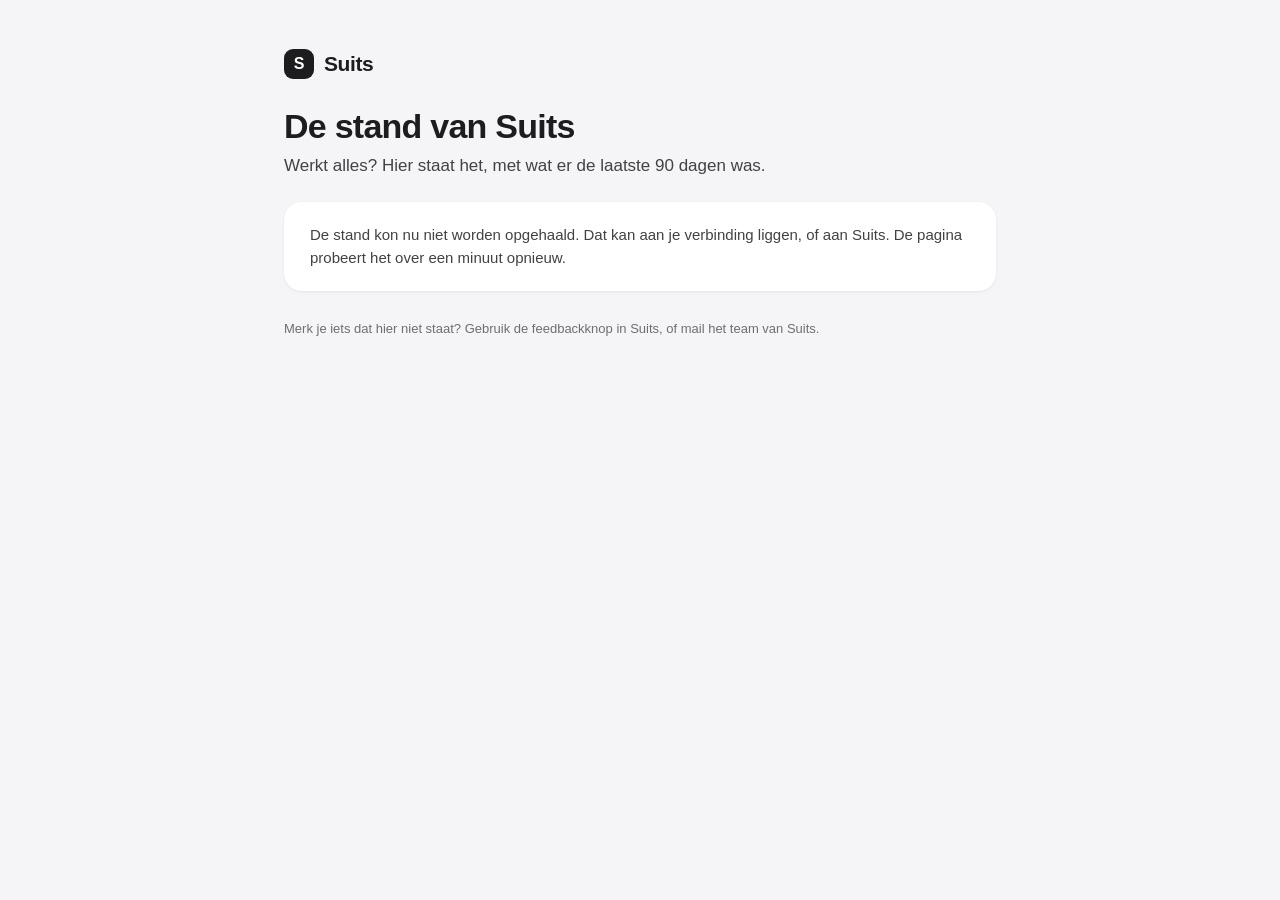
<file: status.html>
<!doctype html>
<html lang="nl">
<head>
<meta charset="utf-8">
<meta name="viewport" content="width=device-width, initial-scale=1">
<meta name="robots" content="noindex">
<title>Suits: de stand</title>
<!--
  De openbare statuspagina van Suits (wens 2 en de beloftes van het superplan: een openbare
  statuspagina met historie, na elke storing een korte uitleg). Ze wordt met de app mee
  gebouwd (Vite zet alles uit public/ ongewijzigd naast de app) en leest de functie status op
  de server, zonder sleutel. Wat er staat, zet het team van Suits bij /beheer.

  Op deze computer (localhost) en met ?voorbeeld=1 toont ze een voorbeeld en vraagt ze niets
  aan de server; met ?echt=1 vraagt ze het toch. Kleur draagt nooit de betekenis: de stand staat
  er altijd in woorden. Zie docs/beheer.md.
-->
<style>
:root{
  --font:-apple-system,BlinkMacSystemFont,"SF Pro Text","Helvetica Neue",Arial,sans-serif;
  --font-kop:-apple-system,BlinkMacSystemFont,"SF Pro Display","Helvetica Neue",Arial,sans-serif;
  --bg:#f5f5f7;--vlak:#ffffff;--zacht:#f5f5f7;
  --inkt:#1d1d1f;--inkt-2:#424245;--inkt-3:#6e6e73;
  --lijn:#e5e5ea;--lijn-sterk:#d2d2d7;
  --blauw:#0071e3;--blauw-zacht:#eef5fd;
  --schaduw:0 1px 3px rgba(0,0,0,.07);
}
*{box-sizing:border-box;margin:0;padding:0}
body{font-family:var(--font);font-size:15px;line-height:1.5;color:var(--inkt);background:var(--bg);-webkit-font-smoothing:antialiased}
.blad{max-width:760px;margin:0 auto;padding:48px 24px 64px}
.merk{display:flex;align-items:center;gap:10px;margin-bottom:28px}
.merk-teken{display:grid;place-items:center;width:30px;height:30px;border-radius:9px;background:var(--inkt);color:#fff;font-size:16px;font-weight:700}
.merk-naam{font-family:var(--font-kop);font-size:21px;font-weight:700;letter-spacing:-.02em}
h1{font-family:var(--font-kop);font-size:34px;font-weight:700;line-height:1.1;letter-spacing:-.022em}
h2{font-family:var(--font-kop);font-size:20px;font-weight:600;line-height:1.2;letter-spacing:-.015em;margin-bottom:12px}
.sub{margin-top:8px;color:var(--inkt-2);font-size:17px}
.klein{font-size:13px;color:var(--inkt-3)}
.kaart{margin-top:24px;padding:22px 26px;border-radius:18px;background:var(--vlak);box-shadow:var(--schaduw)}
.stand{display:flex;align-items:center;gap:14px;padding-bottom:12px}
.stand-teken{flex:none;display:grid;place-items:center;width:40px;height:40px;border-radius:50%;border:2px solid var(--inkt);font-size:20px;font-weight:700}
.stand-teken svg{width:22px;height:22px;fill:none;stroke:currentColor;stroke-width:2.2;stroke-linecap:round;stroke-linejoin:round}
.stand-woord{font-family:var(--font-kop);font-size:24px;font-weight:700}
.woord{display:inline-flex;align-items:center;padding:2px 10px;border:1px solid var(--lijn-sterk);border-radius:999px;font-size:13px;font-weight:600;color:var(--inkt-2);background:var(--zacht)}
.storing{padding:14px 0;border-top:1px solid var(--lijn)}
.storing:first-of-type{border-top:0;padding-top:0}
.storing-kop{display:flex;align-items:baseline;justify-content:space-between;gap:12px;flex-wrap:wrap}
.storing-titel{font-weight:600}
.storing-uitleg{margin-top:4px;color:var(--inkt-2);white-space:pre-wrap}
.leeg{color:var(--inkt-2)}
.etiket{display:inline-block;margin-bottom:16px;padding:4px 12px;border-radius:999px;border:1px dashed var(--inkt-3);font-size:13px;font-weight:600;color:var(--inkt-2)}
.voet{margin-top:28px}
a{color:var(--blauw)}
@media (max-width:600px){.blad{padding:28px 16px 48px}h1{font-size:28px}.kaart{padding:18px}}
</style>
</head>
<body>
<main class="blad">
  <div class="merk"><span class="merk-teken" aria-hidden="true">S</span><span class="merk-naam">Suits</span></div>
  <div id="etiket"></div>
  <h1>De stand van Suits</h1>
  <p class="sub">Werkt alles? Hier staat het, met wat er de laatste 90 dagen was.</p>

  <section class="kaart" aria-label="Nu" id="nu">
    <p class="leeg">De stand wordt opgehaald.</p>
  </section>
  <section class="kaart" aria-label="Gepland" id="gepland" hidden></section>
  <section class="kaart" aria-label="De laatste 90 dagen" id="historie" hidden></section>

  <p class="klein voet" id="bijgewerkt"></p>
  <p class="klein">Merk je iets dat hier niet staat? Gebruik de feedbackknop in Suits, of mail het team van Suits.</p>
</main>
<script>
(function () {
  // Het adres van de functie status. Komt er een eigen omgeving voor echte kantoren, zet dan
  // hier het adres van die omgeving.
  var ADRES = 'https://awdbxozugtsojzfsoqhn.supabase.co/functions/v1/status';
  var ZONE = 'Europe/Amsterdam';

  function wanneer(tijd) {
    return new Intl.DateTimeFormat('nl-NL', { timeZone: ZONE, weekday: 'long', day: 'numeric', month: 'long', hour: '2-digit', minute: '2-digit', hourCycle: 'h23' }).format(new Date(tijd));
  }
  function klok(tijd) {
    return new Intl.DateTimeFormat('nl-NL', { timeZone: ZONE, hour: '2-digit', minute: '2-digit', hourCycle: 'h23' }).format(new Date(tijd));
  }
  function dag(tijd) {
    return new Intl.DateTimeFormat('nl-NL', { timeZone: ZONE, year: 'numeric', month: '2-digit', day: '2-digit' }).format(new Date(tijd));
  }
  function ernst(woord) {
    return { onderhoud: 'Onderhoud', hinder: 'Hinder', storing: 'Storing' }[woord] || 'Storing';
  }
  function maak(soort, klasse, tekst) {
    var el = document.createElement(soort);
    if (klasse) el.className = klasse;
    if (tekst !== undefined && tekst !== null) el.textContent = tekst;
    return el;
  }
  function periode(s) {
    if (!s.einde) return 'Sinds ' + wanneer(s.begin);
    return wanneer(s.begin) + ' tot ' + (dag(s.einde) === dag(s.begin) ? klok(s.einde) : wanneer(s.einde));
  }
  function storing(s, stand) {
    var el = maak('div', 'storing');
    el.setAttribute('role', 'group');
    el.setAttribute('aria-label', s.titel);
    var kop = maak('div', 'storing-kop');
    kop.appendChild(maak('span', 'storing-titel', s.titel));
    kop.appendChild(maak('span', 'woord', stand + ', ' + ernst(s.ernst).toLowerCase()));
    el.appendChild(kop);
    el.appendChild(maak('div', 'klein', periode(s)));
    if (s.uitleg) el.appendChild(maak('p', 'storing-uitleg', s.uitleg));
    return el;
  }
  function lijst(id, kop, items, stand, leeg) {
    var vak = document.getElementById(id);
    vak.textContent = '';
    if (!items.length && !leeg) {
      vak.hidden = true;
      return;
    }
    vak.hidden = false;
    vak.appendChild(maak('h2', '', kop));
    if (!items.length) vak.appendChild(maak('p', 'leeg', leeg));
    items.forEach(function (s) { vak.appendChild(storing(s, stand)); });
  }

  // Toont een stand zoals de functie status hem geeft.
  function toon(status) {
    var nu = document.getElementById('nu');
    nu.textContent = '';
    var rij = maak('div', 'stand');
    var goed = status.stand === 'Alles werkt';
    var teken = maak('span', 'stand-teken', goed ? null : '!');
    teken.setAttribute('aria-hidden', 'true');
    if (goed) {
      var svg = document.createElementNS('http://www.w3.org/2000/svg', 'svg');
      svg.setAttribute('viewBox', '0 0 24 24');
      var pad = document.createElementNS('http://www.w3.org/2000/svg', 'path');
      pad.setAttribute('d', 'M5 12.5l4.5 4.5L19 7.5');
      svg.appendChild(pad);
      teken.appendChild(svg);
    }
    rij.appendChild(teken);
    var woord = maak('span', 'stand-woord', status.stand);
    woord.setAttribute('role', 'status');
    rij.appendChild(woord);
    nu.appendChild(rij);
    (status.nu || []).forEach(function (s) { nu.appendChild(storing(s, 'Loopt')); });
    if (goed) nu.appendChild(maak('p', 'leeg', 'Er is nu geen storing en geen onderhoud.'));
    lijst('gepland', 'Gepland', status.gepland || [], 'Gepland', '');
    lijst('historie', 'De laatste 90 dagen', status.historie || [], 'Opgelost', 'Er was geen storing in de laatste 90 dagen.');
    document.getElementById('bijgewerkt').textContent = 'Bijgewerkt om ' + klok(status.bijgewerkt_op) + '. De pagina kijkt elke minuut opnieuw.';
  }

  function fout() {
    var nu = document.getElementById('nu');
    nu.textContent = '';
    var p = maak('p', 'leeg', 'De stand kon nu niet worden opgehaald. Dat kan aan je verbinding liggen, of aan Suits. De pagina probeert het over een minuut opnieuw.');
    p.setAttribute('role', 'alert');
    nu.appendChild(p);
  }

  // Een voorbeeld, verzonnen, voor op deze computer: zo is de pagina te zien zonder server.
  function voorbeeld(nu) {
    var uur = 3600000;
    return {
      stand: 'Er is hinder',
      bijgewerkt_op: new Date(nu).toISOString(),
      nu: [{ titel: 'Inloggen gaat traag', uitleg: 'De tweede stap duurt soms een halve minuut. We zoeken het uit; er gaat niets verloren.', begin: new Date(nu - uur).toISOString(), einde: null, ernst: 'hinder' }],
      gepland: [{ titel: 'Onderhoud aan de database', uitleg: 'Suits is dan een kwartier niet te gebruiken.', begin: new Date(nu + 40 * uur).toISOString(), einde: new Date(nu + 40.5 * uur).toISOString(), ernst: 'onderhoud' }],
      historie: [{ titel: 'Mail kwam niet binnen', uitleg: 'Een koppeling met Microsoft viel een uur weg. Daarna is alle mail alsnog opgehaald; er is niets verloren.', begin: new Date(nu - 17 * 24 * uur).toISOString(), einde: new Date(nu - 17 * 24 * uur + 70 * 60000).toISOString(), ernst: 'storing' }],
    };
  }

  function haal() {
    return fetch(ADRES, { headers: { Accept: 'application/json' } })
      .then(function (r) { if (!r.ok) throw new Error('stand ' + r.status); return r.json(); })
      .then(toon)
      .catch(fout);
  }

  var zoek = new URLSearchParams(location.search);
  var lokaal = location.hostname === 'localhost' || location.hostname === '127.0.0.1';
  var alsVoorbeeld = zoek.get('voorbeeld') === '1' || (lokaal && zoek.get('echt') !== '1');
  window.SuitsStatus = { toon: toon, fout: fout, haal: haal, voorbeeld: voorbeeld };
  if (alsVoorbeeld) {
    var e = document.getElementById('etiket');
    e.appendChild(maak('span', 'etiket', 'Voorbeeld: verzonnen storingen, de server is niet gevraagd'));
    toon(voorbeeld(Date.now()));
  } else {
    haal();
    setInterval(haal, 60000);
  }
})();
</script>
</body>
</html>
</file>
